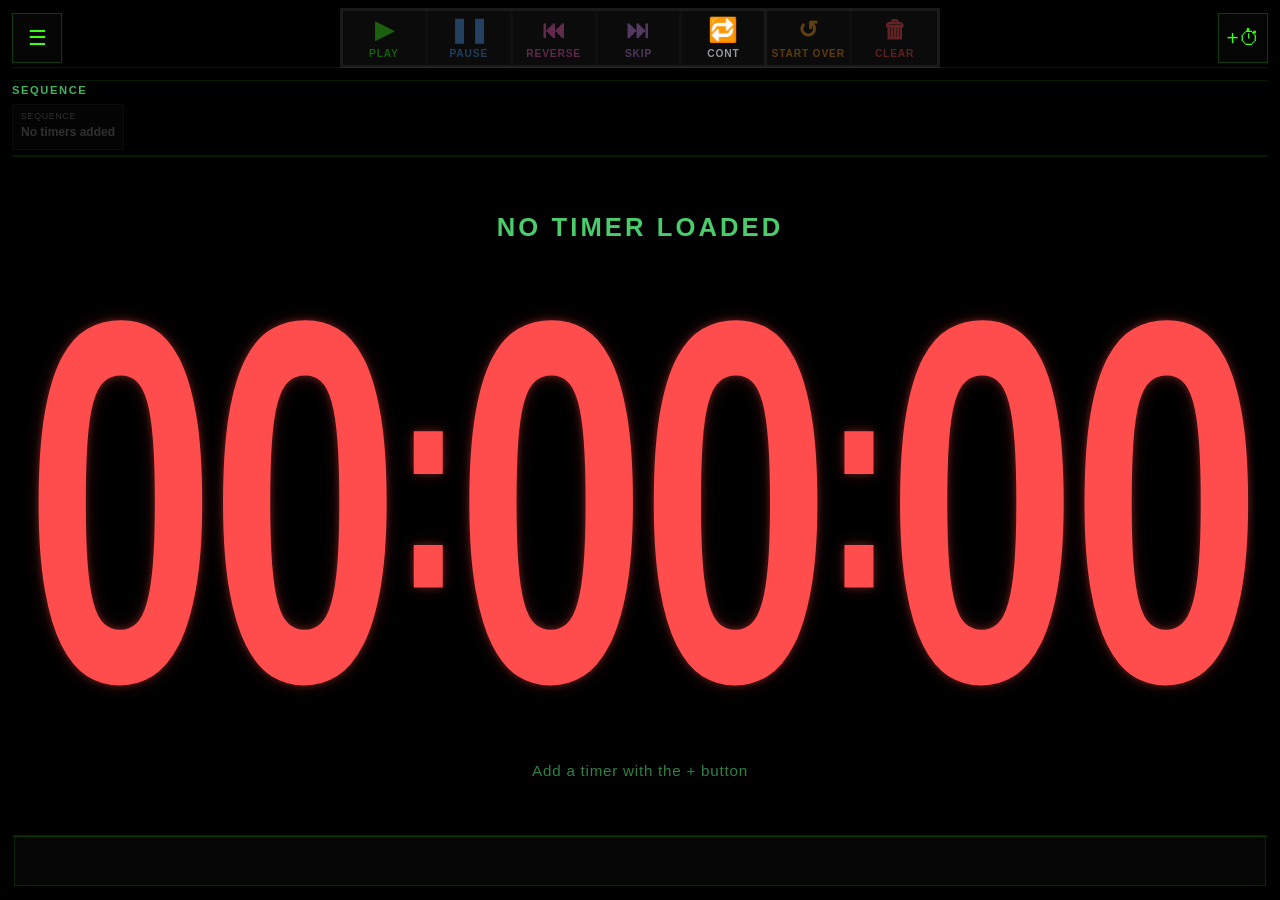
<file: index.html>
<!doctype html>
<html lang="en">
  <head>
    <meta charset="UTF-8" />
    <meta
      name="viewport"
      content="width=device-width, initial-scale=1.0, viewport-fit=cover"
    />

    <title>TimeSequence</title>

    <link rel="stylesheet" href="./styles/main.css" />

    <link
      rel="icon"
      href="data:image/svg+xml,
<svg xmlns='http://www.w3.org/2000/svg' viewBox='0 0 100 100'>
  <text y='.85em' font-size='80' fill='%2339ff14'>⏱</text>
</svg>"
    />

    <link rel="manifest" href="./manifest.json" />
    <meta name="theme-color" content="#000000" />
    <meta name="mobile-web-app-capable" content="yes" />

    <meta name="apple-mobile-web-app-capable" content="yes" />
    <meta
      name="apple-mobile-web-app-status-bar-style"
      content="black-translucent"
    />
    <meta name="apple-mobile-web-app-title" content="TimeSequence" />
    <link rel="apple-touch-icon" href="./icons/icon-192.png" />
  </head>

  <body>
    <div class="app-shell">
      <div
        id="menuBackdrop"
        class="menu-backdrop hidden"
        aria-hidden="true"
      ></div>

      <!-- LEFT MENU -->
      <aside id="sideMenu" class="side-panel hidden">
        <div class="panel-header">
          <h2>Menu</h2>
          <button
            id="closeMenuButton"
            class="icon-button"
            aria-label="Close menu"
            type="button"
          >
            ✕
          </button>
        </div>

        <section class="panel-section">
          <h3>Options</h3>
          <div class="checkbox-row">
            <label>
              <input type="checkbox" id="buzzerToggle" checked />
              Enable buzzer
            </label>
          </div>
        </section>

        <section class="panel-section">
          <div class="queue-item-top">
            <h3>Presets</h3>
            <button
              id="addPresetButton"
              class="preset-edit-button"
              type="button"
              aria-label="Add preset"
              title="Add preset"
            >
              +
            </button>
          </div>

          <div id="presetList" class="preset-list"></div>
        </section>

        <div class="menu-footer">
          <button
            id="checkUpdateButton"
            class="menu-update-button"
            type="button"
            aria-label="Check for app updates"
          >
            Check for Updates
          </button>

          <button
            id="updateAppButton"
            class="menu-update-button hidden"
            type="button"
            aria-label="Reload app to update"
          >
            New Update Available ↻
          </button>

          <div class="menu-version">V1.1</div>
        </div>
      </aside>

      <!-- TIME ENTRY WINDOW -->
      <div id="timeEntryModal" class="modal-overlay hidden" aria-hidden="true">
        <div
          class="modal-window"
          role="dialog"
          aria-modal="true"
          aria-labelledby="timeEntryModalTitle"
        >
          <div class="modal-header">
            <h2 id="timeEntryModalTitle">Add Timer</h2>
            <button
              id="closeTimeEntryButton"
              class="icon-button"
              aria-label="Close time entry window"
              type="button"
            >
              ✕
            </button>
          </div>

          <form id="timerForm" class="timer-form modal-form">
            <label class="input-with-clear">
              Label
              <div class="input-wrap">
                <input
                  id="timerLabel"
                  type="text"
                  maxlength="40"
                  autocomplete="off"
                />

                <button
                  type="button"
                  id="clearLabelButton"
                  class="input-clear-button"
                  aria-label="Clear label"
                >
                  ✕
                </button>
              </div>
            </label>

            <div class="time-input-row">
              <label>
                Hours
                <input
                  id="timerHours"
                  type="number"
                  min="0"
                  max="23"
                  inputmode="numeric"
                />
              </label>

              <label>
                Minutes
                <input
                  id="timerMinutes"
                  type="number"
                  min="0"
                  max="59"
                  inputmode="numeric"
                />
              </label>

              <label>
                Seconds
                <input
                  id="timerSeconds"
                  type="number"
                  min="0"
                  max="59"
                  inputmode="numeric"
                />
              </label>
            </div>

            <div class="time-presets">
              <button
                type="button"
                class="time-preset-button"
                data-preset-seconds="15"
              >
                15s
              </button>
              <button
                type="button"
                class="time-preset-button"
                data-preset-seconds="30"
              >
                30s
              </button>
              <button
                type="button"
                class="time-preset-button"
                data-preset-seconds="60"
              >
                1 min
              </button>
              <button
                type="button"
                class="time-preset-button"
                data-preset-seconds="300"
              >
                5 min
              </button>
              <button
                type="button"
                class="time-preset-button"
                data-preset-seconds="1800"
              >
                30 min
              </button>
              <button
                type="button"
                class="time-preset-button"
                data-preset-seconds="3600"
              >
                1 hr
              </button>
            </div>

            <div class="modal-actions">
              <button
                id="cancelTimeEntryButton"
                class="secondary-modal-button"
                type="button"
              >
                Cancel
              </button>

              <button type="submit" class="primary-button">
                Add to Sequence
              </button>
            </div>
          </form>
        </div>
      </div>

      <!-- PRESET EDITOR WINDOW -->
      <div
        id="presetEditorModal"
        class="preset-editor-overlay hidden"
        aria-hidden="true"
      >
        <div
          class="preset-editor-window"
          role="dialog"
          aria-modal="true"
          aria-labelledby="presetEditorTitle"
        >
          <div class="preset-editor-header">
            <h2 id="presetEditorTitle">New Preset</h2>
            <button
              id="closePresetEditorButton"
              class="icon-button"
              aria-label="Close preset editor"
              type="button"
            >
              ✕
            </button>
          </div>

          <form id="presetEditorForm" class="preset-editor-form">
            <label class="preset-row-label preset-row-label-wide">
              Preset Name
              <input
                id="presetNameInput"
                type="text"
                maxlength="50"
                autocomplete="off"
              />
            </label>

            <div>
              <div class="preset-editor-section-title">Timers</div>
              <div id="presetTimersList" class="preset-timers-list"></div>
            </div>

            <button
              id="addPresetTimerRowButton"
              class="preset-row-add-button"
              type="button"
            >
              + Add
            </button>

            <div class="preset-editor-actions">
              <button
                id="deletePresetButton"
                class="preset-editor-danger-button"
                type="button"
              >
                Delete
              </button>

              <div class="preset-editor-actions-right">
                <button
                  id="cancelPresetEditorButton"
                  class="preset-editor-secondary-button"
                  type="button"
                >
                  Cancel
                </button>

                <button
                  id="savePresetButton"
                  class="preset-editor-primary-button"
                  type="submit"
                >
                  Done
                </button>
              </div>
            </div>
          </form>
        </div>
      </div>

      <!-- MAIN UI -->
      <main class="main-view">
        <!-- HEADER -->
        <section class="top-control-bar">
          <div class="left-controls">
            <button
              id="menuButton"
              class="icon-button"
              aria-label="Open menu"
              type="button"
            >
              ☰
            </button>
          </div>

          <!-- BOOMBOX CONTROLS -->
          <div class="center-controls boombox-controls">
            <button
              id="startButton"
              class="control-button boombox-button btn-play"
              type="button"
              aria-label="Start"
            >
              <span class="btn-icon">▶</span>
              <span class="btn-label">PLAY</span>
            </button>

            <button
              id="pauseButton"
              class="control-button boombox-button btn-pause"
              type="button"
              aria-label="Pause"
            >
              <span class="btn-icon">❚❚</span>
              <span class="btn-label">PAUSE</span>
            </button>

            <button
              id="reverseButton"
              class="control-button boombox-button btn-reverse"
              type="button"
              aria-label="Reverse"
            >
              <span class="btn-icon">⏮</span>
              <span class="btn-label">REVERSE</span>
            </button>

            <button
              id="skipButton"
              class="control-button boombox-button btn-skip"
              type="button"
              aria-label="Skip"
            >
              <span class="btn-icon">⏭</span>
              <span class="btn-label">SKIP</span>
            </button>

            <button
              id="continuousButton"
              class="control-button boombox-button btn-continuous"
              type="button"
              aria-label="Continuous mode"
              aria-pressed="false"
            >
              <span class="btn-icon">🔁</span>
              <span class="btn-label">CONT</span>
            </button>

            <button
              id="startOverButton"
              class="control-button boombox-button btn-reset"
              type="button"
              aria-label="Start over"
            >
              <span class="btn-icon">↺</span>
              <span class="btn-label">START OVER</span>
            </button>

            <button
              id="clearAllButton"
              class="control-button boombox-button btn-clear"
              type="button"
              aria-label="Clear all"
            >
              <span class="btn-icon">🗑</span>
              <span class="btn-label">CLEAR</span>
            </button>
          </div>

          <!-- ADD TIME BUTTON-->
          <div class="right-controls">
            <button
              id="addTimerButton"
              class="icon-button add-timer-button"
              aria-label="Add timer"
              type="button"
            >
              +⏱
            </button>
          </div>
        </section>

        <!-- SEQUENCE -->
        <section class="sequence-strip-wrap">
          <div class="sequence-header">Sequence</div>
          <div id="heroQueue" class="hero-queue compact"></div>
        </section>

        <!-- TIMER -->
        <section class="timer-stage timer-stage-large">
          <div id="currentLabel" class="current-label">No Timer Loaded</div>

          <div id="mainTimer" class="main-timer giant-timer">00:00:00</div>

          <div id="subStatus" class="sub-status">
            Add a timer with the + button
          </div>
        </section>

        <!-- PROGRESS BAR -->
        <section class="progress-wrap">
          <div id="progressRow" class="progress-row single-timer">
            <div class="progress-track">
              <div id="progressBar" class="progress-bar"></div>
            </div>

            <div id="totalTimeDisplay" class="total-time-display hidden">
              00:00:00
            </div>
          </div>
        </section>
      </main>
    </div>

    <script type="module" src="./js/app.js"></script>

    <script>
      if ("serviceWorker" in navigator) {
        window.addEventListener("load", async () => {
          try {
            await navigator.serviceWorker.register("./service-worker.js");
            console.log("Service Worker registered");
          } catch (error) {
            console.error("Service Worker registration failed:", error);
          }
        });
      }
    </script>
  </body>
</html>
</file>
<file: styles/main.css>
@import url("./sections/base.css");
@import url("./sections/layout.css");
@import url("./sections/header.css");
@import url("./sections/sequence.css");
@import url("./sections/timer.css");
@import url("./sections/progress.css");
@import url("./sections/panels.css");
@import url("./sections/forms.css");
@import url("./time_entry/time_entry_window.css");
@import url("./presets/preset_editor_window.css");
</file>
